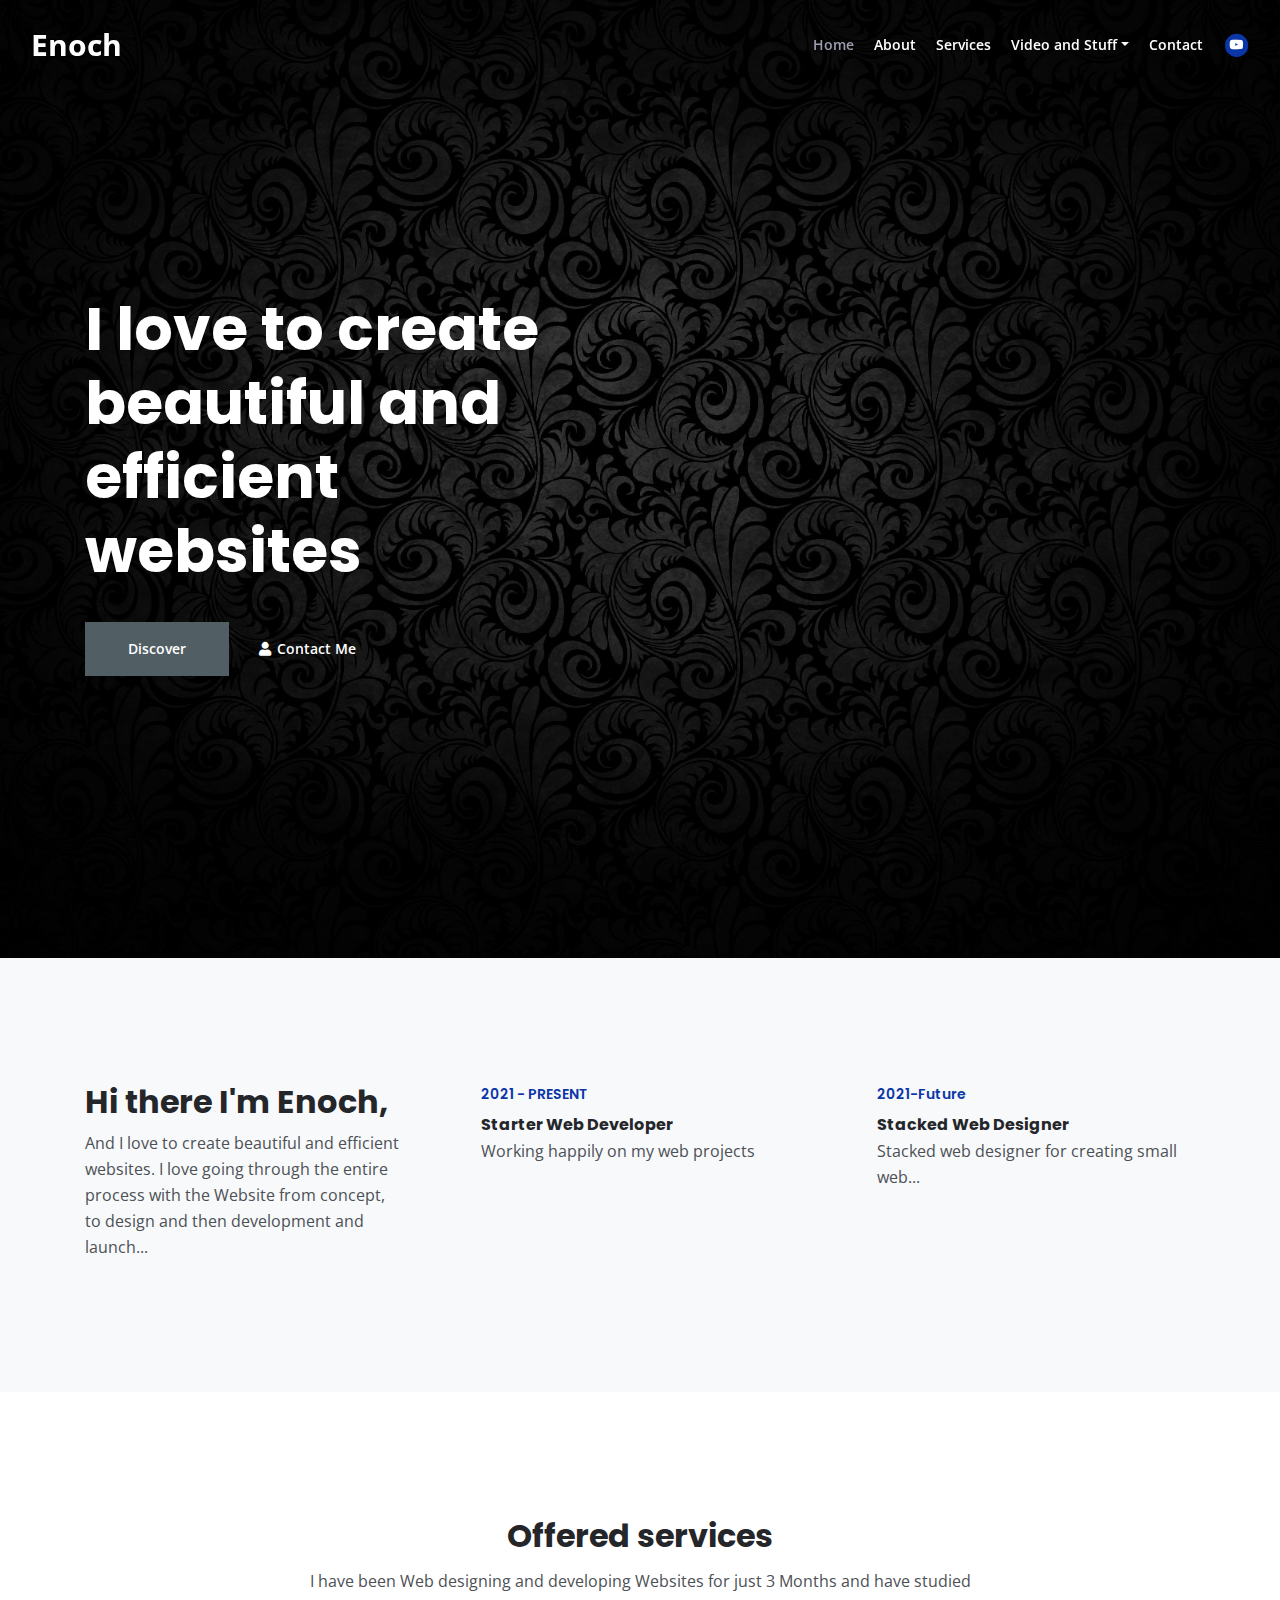
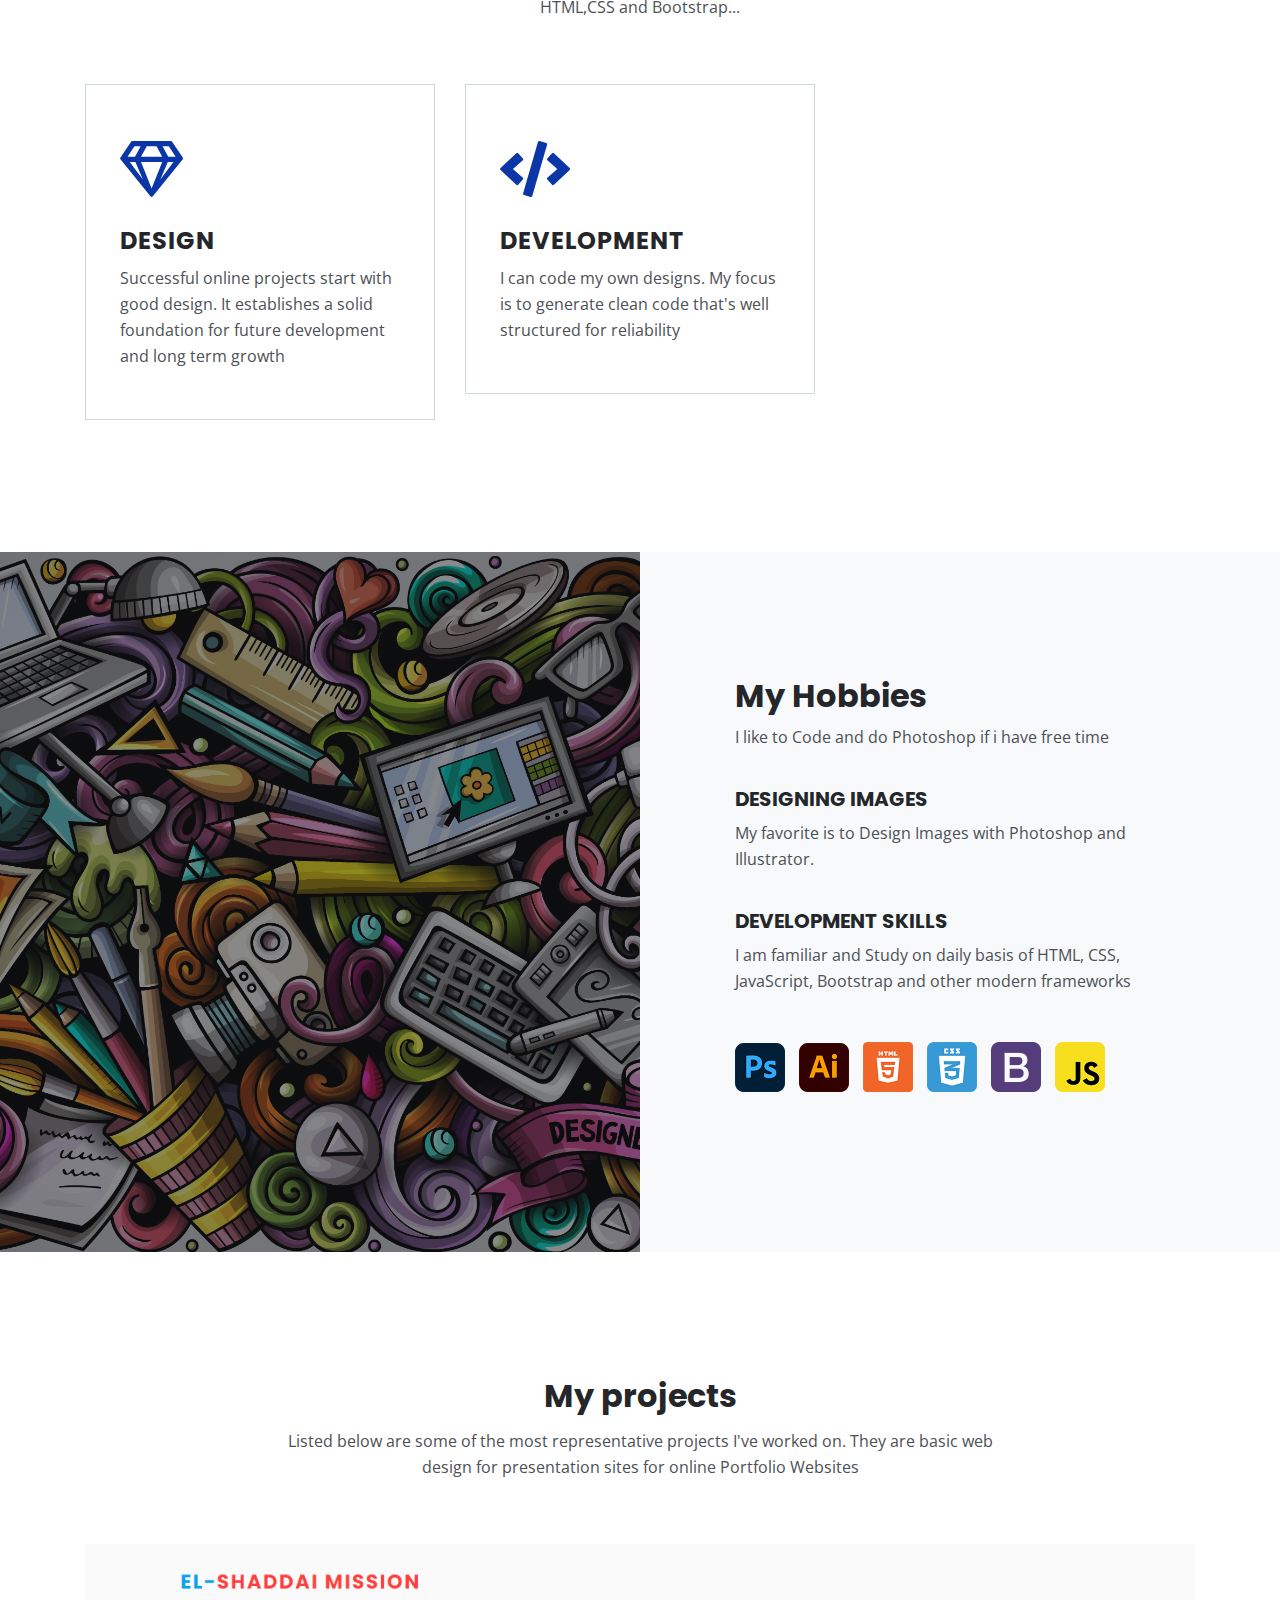
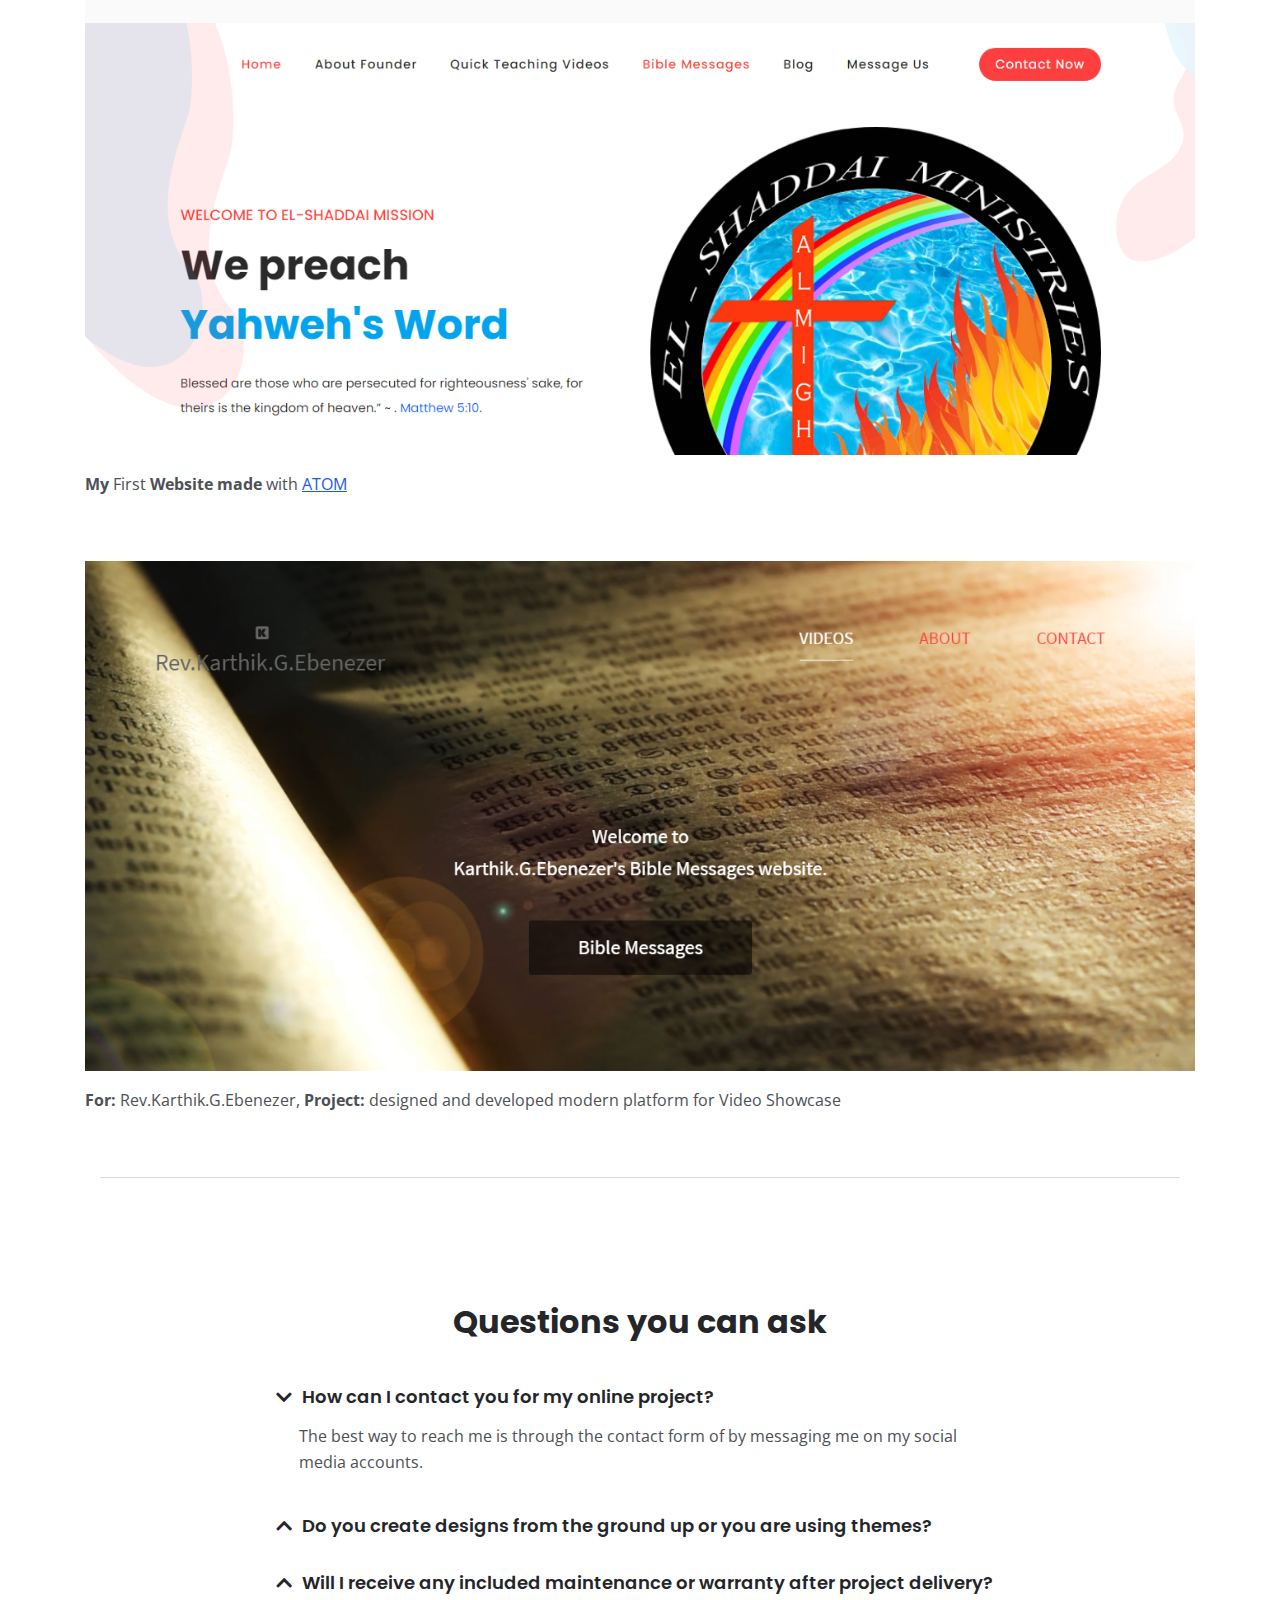
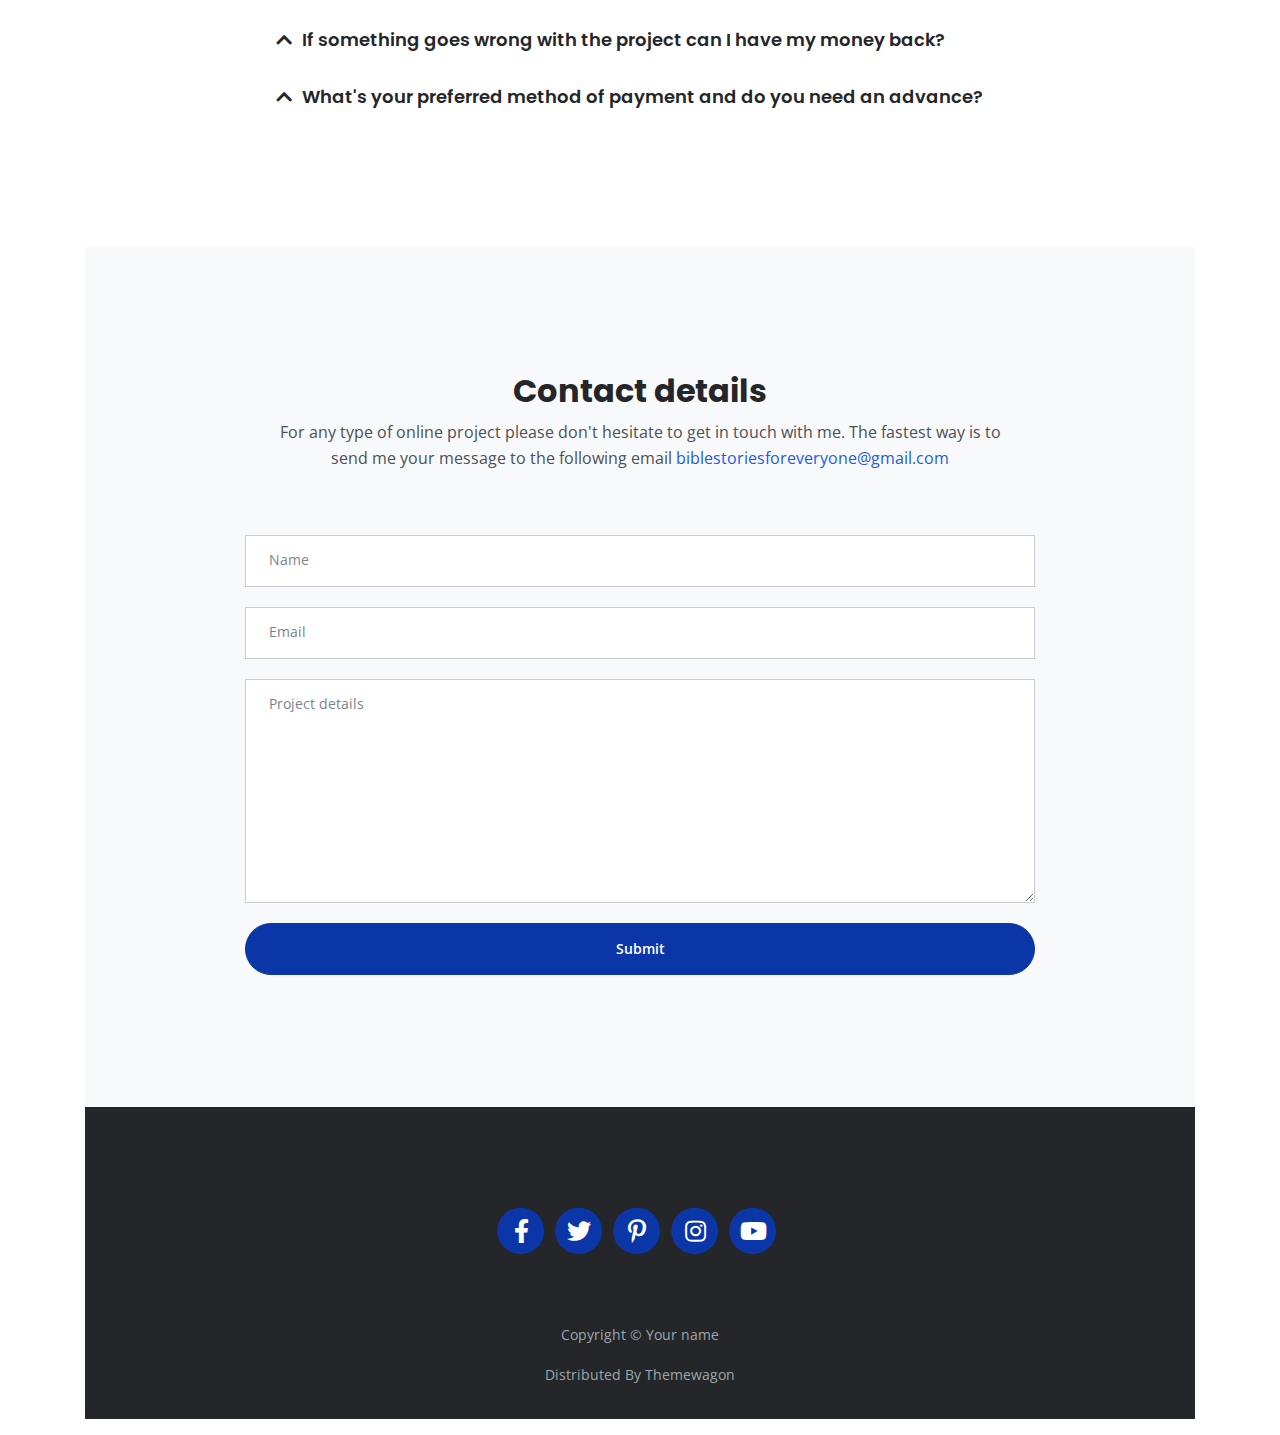
<file: Enoch/index.html>
<!DOCTYPE html>
<html lang="en">
<head>
    <meta charset="utf-8">
    <meta name="viewport" content="width=device-width, initial-scale=1, shrink-to-fit=no">

    <!-- SEO Meta Tags -->
    <meta name="description" content="Your description">
    <meta name="Enoch" content="Enoch's Web Design Showcase">

    <!-- OG Meta Tags to improve the way the post looks when you share the page on Facebook, Twitter, LinkedIn -->
	<meta property="og:site_name" content="" /> <!-- website name -->
	<meta property="og:site" content="" /> <!-- website link -->
	<meta property="og:title" content=""/> <!-- title shown in the actual shared post -->
	<meta property="og:description" content="" /> <!-- description shown in the actual shared post -->
	<meta property="og:image" content="" /> <!-- image link, make sure it's jpg -->
	<meta property="og:url" content="" /> <!-- where do you want your post to link to -->
	<meta name="twitter:card" content="summary_large_image"> <!-- to have large image post format in Twitter -->

    <!-- Webpage Title -->
    <title>Enoch</title>

    <!-- Styles -->
    <link rel="preconnect" href="https://fonts.gstatic.com">
    <link href="https://fonts.googleapis.com/css2?family=Open+Sans:ital,wght@0,400;0,600;0,700;1,400&family=Poppins:wght@600&display=swap" rel="stylesheet">
    <link href="css/bootstrap.css" rel="stylesheet">
    <link href="css/fontawesome-all.css" rel="stylesheet">
	<link href="css/styles.css" rel="stylesheet">

	<!-- Favicon  -->
    <link rel="icon" href="images/eno.png">
</head>
<body data-spy="scroll" data-target=".fixed-top">

    <!-- Navigation -->
    <nav class="navbar navbar-expand-lg fixed-top navbar-dark">
        <div class="container">


        <a class="navbar-brand logo-text page-scroll" href="index.html">Enoch</a>

            <button class="navbar-toggler p-0 border-0" type="button" data-toggle="offcanvas">
                <span class="navbar-toggler-icon"></span>
            </button>

            <div class="navbar-collapse offcanvas-collapse" id="navbarsExampleDefault">
                <ul class="navbar-nav ml-auto">
                    <li class="nav-item">
                        <a class="nav-link page-scroll" href="#header">Home <span class="sr-only">(current)</span></a>
                    </li>
                    <li class="nav-item">
                        <a class="nav-link page-scroll" href="#about">About</a>
                    </li>
                    <li class="nav-item">
                        <a class="nav-link page-scroll" href="#services">Services</a>
                    </li>
                    <li class="nav-item dropdown">
                        <a class="nav-link dropdown-toggle" href="#" id="dropdown01" data-toggle="dropdown" aria-haspopup="true" aria-expanded="false">Video and Stuff</a>
                        <div class="dropdown-menu" aria-labelledby="dropdown01">
                            <a class="dropdown-item page-scroll" href="https://www.youtube.com/channel/UCtFN_cab0DX2S39EDAM1g0g/videos">Videos</a>
                            <div class="dropdown-divider"></div>
                            <a class="dropdown-item page-scroll" href="project.html">Project Details</a>
                        </div>
                    </li>
                    <li class="nav-item">
                        <a class="nav-link page-scroll" href="#contact">Contact</a>
                    </li>
                </ul>
                <span class="nav-item social-icons">
                    <span class="fa-stack">
                        <a href="https://www.youtube.com/channel/UCtFN_cab0DX2S39EDAM1g0g">
                            <i class="fas fa-circle fa-stack-2x"></i>
                            <i class="fab fa-youtube fa-stack-1x"></i>
                        </a>
                    </span>
                </span>
            </div> <!-- end of navbar-collapse -->
        </div> <!-- end of container -->
    </nav> <!-- end of navbar -->
    <!-- end of navigation -->


    <!-- Header -->
    <header id="header" class="header">
        <div class="container">
            <div class="row">
                <div class="col-lg-6">
                    <div class="text-container">
                        <h1 class="h1-large">I love to create beautiful and efficient websites</h1>
                        <a class="btn-solid-lg page-scroll" href="#about">Discover</a>
                        <a class="btn-outline-lg page-scroll" href="#contact"><i class="fas fa-user"></i>Contact Me</a>
                    </div> <!-- end of text-container -->
                </div> <!-- end of col -->
            </div> <!-- end of row -->
        </div> <!-- end of container -->
    </header> <!-- end of header -->
    <!-- end of header -->


    <!-- About-->
    <div id="about" class="basic-1 bg-gray">
        <div class="container">
            <div class="row">
                <div class="col-lg-4">
                    <div class="text-container first">
                        <h2>Hi there I'm Enoch,</h2>
                        <p>And I love to create beautiful and efficient websites. I love going through the entire process with the Website from concept, to design and then development and launch...</p>
                    </div> <!-- end of text-container -->
                </div> <!-- end of col -->
                <div class="col-lg-4">
                    <div class="text-container second">
                        <div class="time">2021 - PRESENT</div>
                        <h6>Starter Web Developer</h6>
                        <p>Working happily on my web projects</p>
                    </div> <!-- end of text-container -->
                </div> <!-- end of col -->
                <div class="col-lg-4">
                    <div class="text-container third">
                        <div class="time">2021-Future</div>
                        <h6>Stacked Web Designer</h6>
                        <p>Stacked web designer for creating small web...</p>
                    </div>
                </div>
            </div>
        </div>
    </div>
    <!-- end of about -->


    <!-- Services -->
    <div id="services" class="basic-2">
        <div class="container">
            <div class="row">
                <div class="col-lg-12">
                    <h2 class="h2-heading">Offered services</h2>
                    <p class="p-heading">I have been Web designing and developing Websites for just 3 Months and have studied HTML,CSS and Bootstrap...</p>
                </div>
            </div>
            <div class="row">
                <div class="col-lg-4">
                    <div class="text-box">
                        <i class="far fa-gem"></i>
                        <h4>DESIGN</h4>
                        <p>Successful online projects start with good design. It establishes a solid foundation for future development and long term growth</p>
                    </div> <!-- end of text-box -->
                </div> <!-- end of col -->
                <div class="col-lg-4">
                    <div class="text-box">
                        <i class="fas fa-code"></i>
                        <h4>DEVELOPMENT</h4>
                        <p>I can code my own designs. My focus is to generate clean code that's well structured for reliability</p>
                    </div>
                </div>
            </div>
        </div>
    </div>
    <!-- end of services -->


    <!-- Details -->
	<div class="split">
		<div class="area-1">
		</div><!-- end of area-1 on same line and no space between comments to eliminate margin white space --><div class="area-2 bg-gray">
            <div class="container">
                <div class="row">
                    <div class="col-lg-12">

                        <!-- Text Container -->
                        <div class="text-container">
                            <h2>My Hobbies</h2>
                            <p>I like to Code and do Photoshop if i have free time</p>
                            <h5>DESIGNING IMAGES</h5>
                            <p>My favorite is to Design Images with Photoshop and Illustrator.</p>
                            <h5>DEVELOPMENT SKILLS</h5>
                            <p>I am familiar and Study on daily basis of HTML, CSS, JavaScript, Bootstrap and other modern frameworks</p>

                            <div class="icons-container">
                                <img src="images/details-icon-photoshop.png" alt="alternative">
                                <img src="images/details-icon-illustrator.png" alt="alternative">
                                <img src="images/details-icon-html.png" alt="alternative">
                                <img src="images/details-icon-css.png" alt="alternative">
                                <img src="images/details-icon-bootstrap.png" alt="alternative">
                                <img src="images/details-icon-javascript.png" alt="alternative">
                            </div>
                        </div>

                    </div>
                </div>
            </div>
		</div>
    </div>
    <!-- end of details -->


    <!-- Projects -->
    <div id="projects" class="basic-3">
        <div class="container">
            <div class="row">
                <div class="col-lg-12">
                    <h2 class="h2-heading">My projects</h2>
                    <p class="p-heading">Listed below are some of the most representative projects I've worked on. They are basic web design for presentation sites for online Portfolio Websites</p>
                </div>
            </div>
            <div class="row">
                <div class="col-lg-12">
                    <div class="text-container">
                        <div class="image-container">
                            <a href="project.html">
                                <img class="img-fluid" src="images/el-shaddai.png" alt="el-shaddai-mission.web">
                            </a>
                        </div>
                        <p><strong> My </strong> First <strong> Website made </strong> with <a class="blue" href="https://atom.io/"> ATOM </a> </p>
                    </div>
                    <div class="text-container">
                        <div class="image-container">
                            <a href="project.html">
                                <img class="img-fluid" src="images/karthik.png" alt="alternative">
                            </a>
                        </div>
                        <p><strong>For:</strong> Rev.Karthik.G.Ebenezer, <strong>Project:</strong> designed and developed modern platform for Video Showcase </p>
                    </div>


    <!-- Section Divider -->
    <div class="container">
        <div class="row">
            <div class="col-lg-12">
                <hr class="section-divider">
            </div> <!-- end of col -->
        </div> <!-- end of row -->
    </div> <!-- end of container -->
    <!-- end of section divider -->


    <!-- Questions -->
    <div class="accordion-1">
        <div class="container">
            <div class="row">
                <div class="col-lg-12">
                    <h2 class="h2-heading">Questions you can ask</h2>
                </div> <!-- end of col -->
            </div> <!-- end of row -->
            <div class="row">
                <div class="col-lg-12">

                    <div class="accordion" id="accordionExample">
                        <div class="card">
                            <div class="card-header" id="headingOne">
                                <button class="btn btn-link btn-block text-left" type="button" data-toggle="collapse" data-target="#collapseOne" aria-expanded="true" aria-controls="collapseOne">
                                    How can I contact you for my online project?
                                </button>
                            </div>
                            <div id="collapseOne" class="collapse show" aria-labelledby="headingOne" data-parent="#accordionExample">
                                <div class="card-body">
                                    The best way to reach me is through the contact form of by messaging me on my social media accounts.
                                </div>
                            </div>
                        </div>
                        <div class="card">
                            <div class="card-header" id="headingTwo">
                                <button class="btn btn-link btn-block text-left collapsed" type="button" data-toggle="collapse" data-target="#collapseTwo" aria-expanded="false" aria-controls="collapseTwo">
                                    Do you create designs from the ground up or you are using themes?
                                </button>
                            </div>
                            <div id="collapseTwo" class="collapse" aria-labelledby="headingTwo" data-parent="#accordionExample">
                                <div class="card-body">
                                    I do both and mostly i like to do from scratch, So that i can make my own Imaginary Designs and Concepts...
                                </div>
                            </div>
                        </div>
                        <div class="card">
                            <div class="card-header" id="headingThree">
                                <button class="btn btn-link btn-block text-left collapsed" type="button" data-toggle="collapse" data-target="#collapseThree" aria-expanded="false" aria-controls="collapseThree">
                                    Will I receive any included maintenance or warranty after project delivery?
                                </button>
                            </div>
                            <div id="collapseThree" class="collapse" aria-labelledby="headingThree" data-parent="#accordionExample">
                                <div class="card-body">
                                  Yes for 3 Months Long you get "Included Maintainence or Warranty" after project Delivery, But will need some Extra Money for that.
                                </div>
                            </div>
                        </div>
                        <div class="card">
                            <div class="card-header" id="headingFour">
                                <button class="btn btn-link btn-block text-left collapsed" type="button" data-toggle="collapse" data-target="#collapseFour" aria-expanded="false" aria-controls="collapseFour">
                                    If something goes wrong with the project can I have my money back?
                                </button>
                            </div>
                            <div id="collapseFour" class="collapse" aria-labelledby="headingFour" data-parent="#accordionExample">
                                <div class="card-body">
                                    Yes but under 2 to 3 Months if something goes Wrong or Corrupted, We will help or give you the Money Back.
                                </div>
                            </div>
                        </div>
                        <div class="card">
                            <div class="card-header" id="headingFive">
                                <button class="btn btn-link btn-block text-left collapsed" type="button" data-toggle="collapse" data-target="#collapseFive" aria-expanded="false" aria-controls="collapseFive">
                                    What's your preferred method of payment and do you need an advance?
                                </button>
                            </div>
                            <div id="collapseFive" class="collapse" aria-labelledby="headingFive" data-parent="#accordionExample">
                                <div class="card-body">
                                    The Method of Payment is Online Payment such as Debit or Credit Card, Yes, Need an Advance Payment.
                                </div>
                            </div>
                        </div>
                    </div> <!-- end of accordion -->

                </div> <!-- end of col -->
            </div> <!-- end of row -->
        </div> <!-- end of container -->
    </div> <!-- end of accordion-1 -->
    <!-- end of questions -->


    <!-- Contact -->
    <div id="contact" class="form-1 bg-gray">
        <div class="container">
            <div class="row">
                <div class="col-lg-12">
                    <h2>Contact details</h2>
                    <p class="p-heading">For any type of online project please don't hesitate to get in touch with me. The fastest way is to send me your message to the following email <a class="blue no-line" href="mailto:biblestoriesforeveryone@gmail.com">biblestoriesforeveryone@gmail.com</a></p>
                </div> <!-- end of col -->
            </div> <!-- end of row -->
            <div class="row">
                <div class="col-lg-12">

                    <!-- Contact Form -->
                    <form action="mailto:biblestoriesforeveryone@gmail.com" id="contactForm">
                        <div class="form-group">
                            <input type="text" class="form-control-input" id="cname" required>
                            <label class="label-control" for="cname">Name</label>
                        </div>
                        <div class="form-group">
                            <input type="email" class="form-control-input" id="cemail" required>
                            <label class="label-control" for="cemail">Email</label>
                        </div>
                        <div class="form-group">
                            <textarea class="form-control-textarea" id="cmessage" required></textarea>
                            <label class="label-control" for="cmessage">Project details</label>
                        </div>
                        <div class="form-group">
                            <button type="submit" class="form-control-submit-button">Submit</button>
                        </div>
                    </form>
                    <!-- end of contact form -->

                </div> <!-- end of col -->
            </div> <!-- end of row -->
        </div> <!-- end of container -->
    </div> <!-- end of form-1 -->
    <!-- end of contact -->


    <!-- Footer -->
    <div class="footer bg-gray">
        <div class="container">
            <div class="row">
                <div class="col-lg-12">
                    <div class="social-container">
                        <span class="fa-stack">
                            <a href="#your-link">
                                <i class="fas fa-circle fa-stack-2x"></i>
                                <i class="fab fa-facebook-f fa-stack-1x"></i>
                            </a>
                        </span>
                        <span class="fa-stack">
                            <a href="#your-link">
                                <i class="fas fa-circle fa-stack-2x"></i>
                                <i class="fab fa-twitter fa-stack-1x"></i>
                            </a>
                        </span>
                        <span class="fa-stack">
                            <a href="#your-link">
                                <i class="fas fa-circle fa-stack-2x"></i>
                                <i class="fab fa-pinterest-p fa-stack-1x"></i>
                            </a>
                        </span>
                        <span class="fa-stack">
                            <a href="#your-link">
                                <i class="fas fa-circle fa-stack-2x"></i>
                                <i class="fab fa-instagram fa-stack-1x"></i>
                            </a>
                        </span>
                        <span class="fa-stack">
                            <a href="#your-link">
                                <i class="fas fa-circle fa-stack-2x"></i>
                                <i class="fab fa-youtube fa-stack-1x"></i>
                            </a>
                        </span>
                    </div> <!-- end of social-container -->
                </div> <!-- end of col -->
            </div> <!-- end of row -->
        </div> <!-- end of container -->
    </div> <!-- end of footer -->
    <!-- end of footer -->


    <!-- Copyright -->
    <div class="copyright bg-gray">
        <div class="container">
            <div class="row">
                <div class="col-lg-12">
                    <p class="p-small">Copyright © <a class="no-line" href="#your-link">Your name</a></p>
                </div> <!-- end of col -->
            </div> <!-- enf of row -->
        </div> <!-- end of container -->

        <div class="container">
            <div class="row">
                <div class="col-lg-12">
                    <p class="p-small">Distributed By <a class="no-line" href="https://themewagon.com/">Themewagon</a></p>
                </div> <!-- end of col -->
            </div> <!-- enf of row -->
        </div> <!-- end of container -->

    </div> <!-- end of copyright -->
    <!-- end of copyright -->


    <!-- Scripts -->
    <script src="js/jquery.min.js"></script> <!-- jQuery for Bootstrap's JavaScript plugins -->
    <script src="js/bootstrap.min.js"></script> <!-- Bootstrap framework -->
    <script src="js/jquery.easing.min.js"></script> <!-- jQuery Easing for smooth scrolling between anchors -->
    <script src="js/scripts.js"></script> <!-- Custom scripts -->
</body>
</html>
</file>
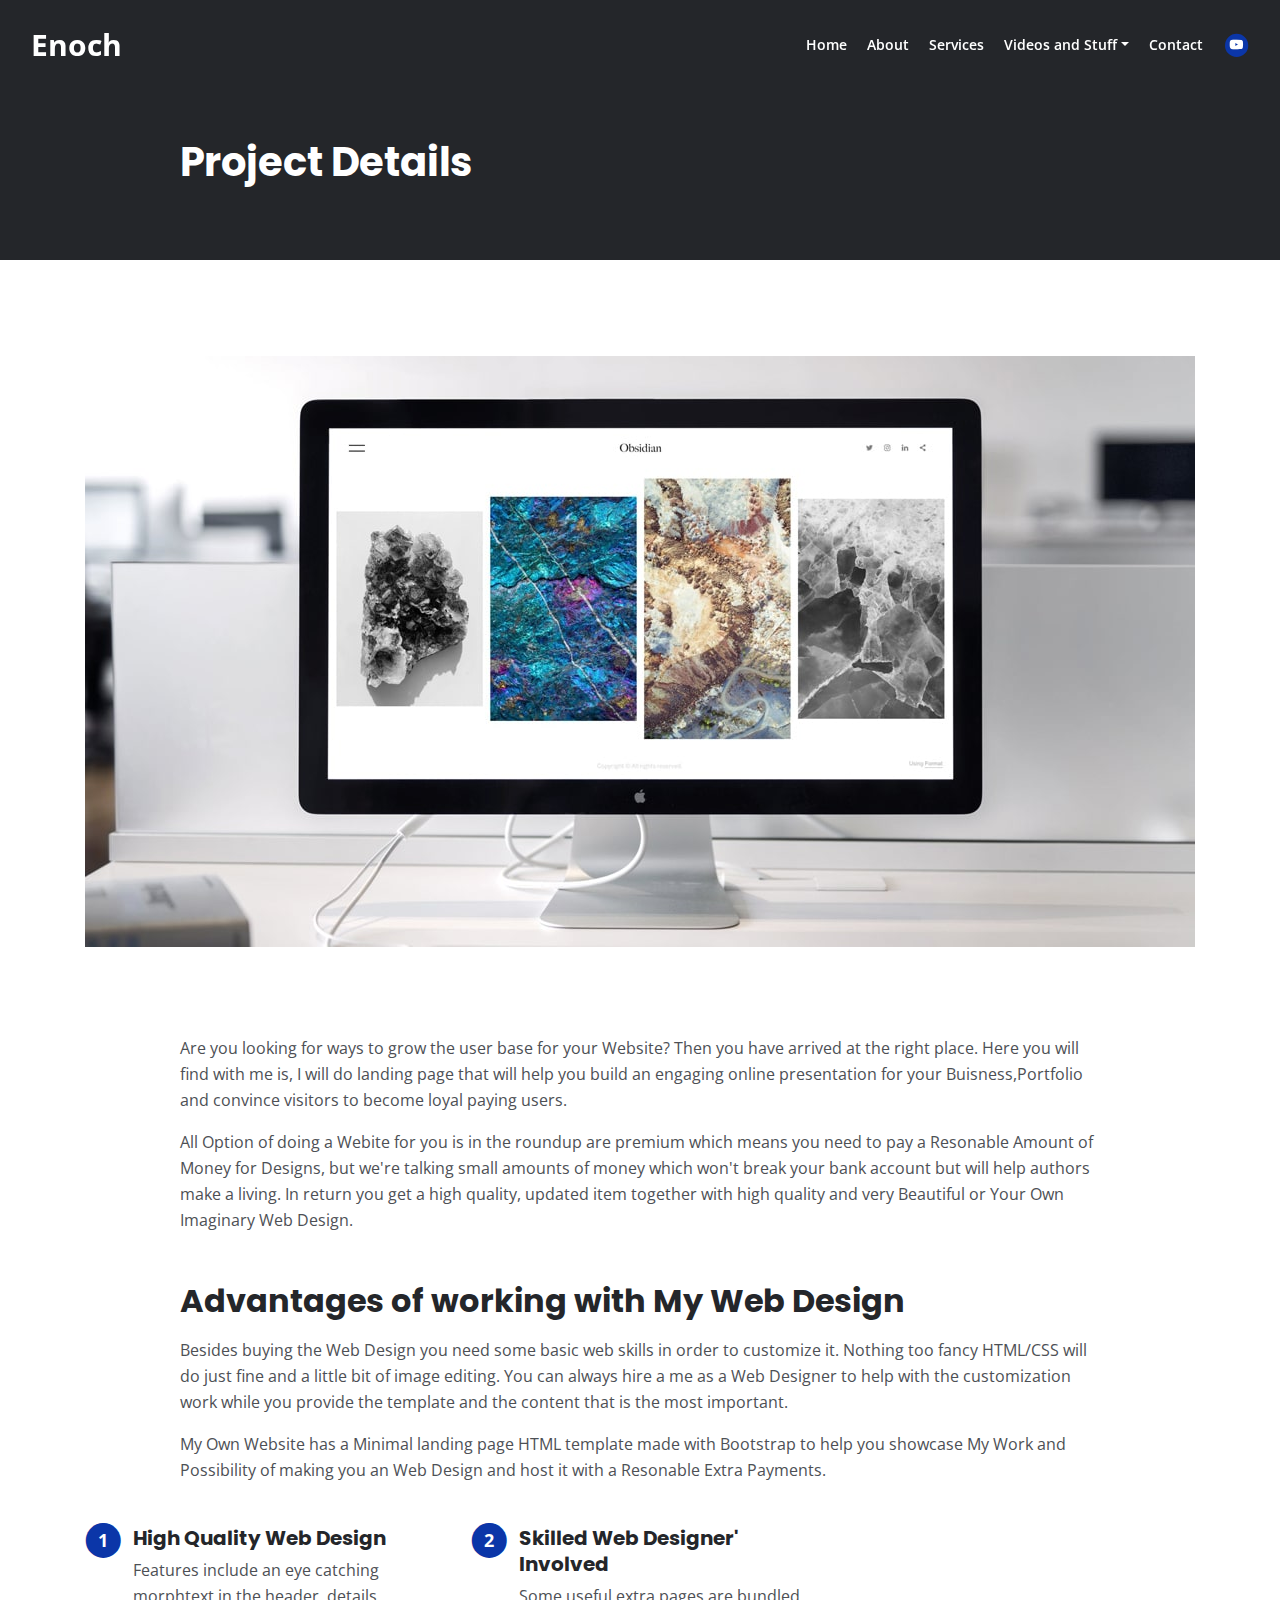
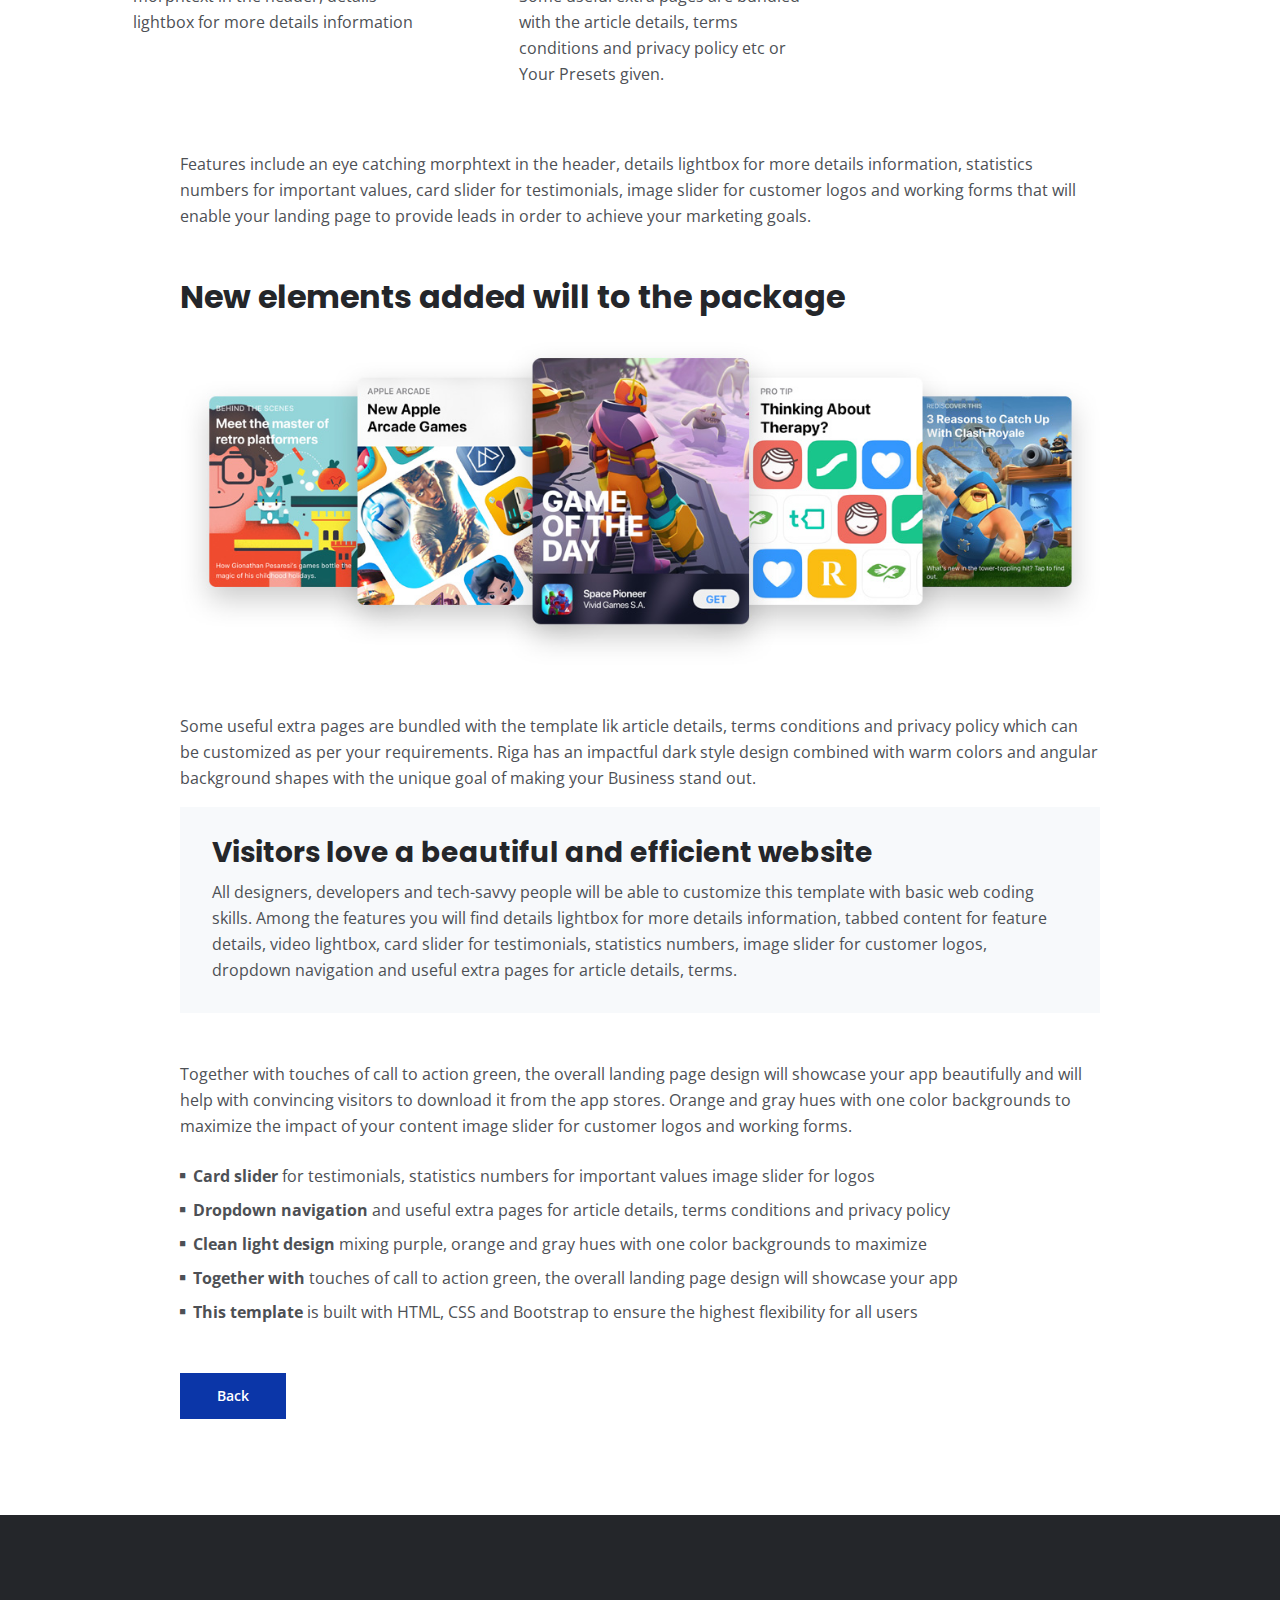
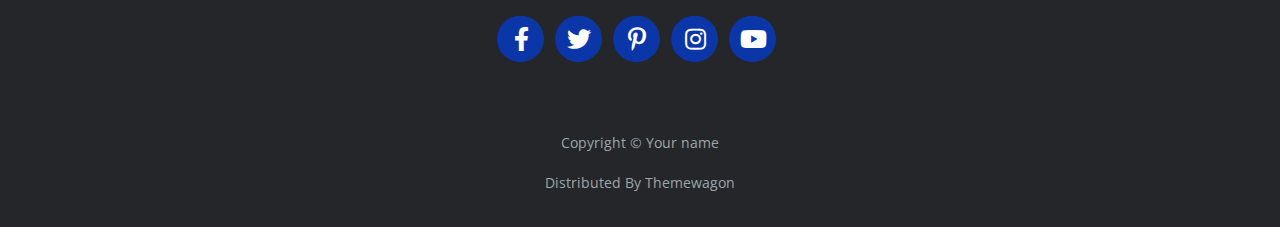
<file: Enoch/project.html>
<!DOCTYPE html>
<html lang="en">
<head>
    <meta charset="utf-8">
    <meta name="viewport" content="width=device-width, initial-scale=1, shrink-to-fit=no">

    <!-- SEO Meta Tags -->
    <meta name="description" content="Your description">
    <meta name="author" content="Your name">

    <!-- OG Meta Tags to improve the way the post looks when you share the page on Facebook, Twitter, LinkedIn -->
	<meta property="og:site_name" content="" /> <!-- website name -->
	<meta property="og:site" content="" /> <!-- website link -->
	<meta property="og:title" content=""/> <!-- title shown in the actual shared post -->
	<meta property="og:description" content="" /> <!-- description shown in the actual shared post -->
	<meta property="og:image" content="" /> <!-- image link, make sure it's jpg -->
	<meta property="og:url" content="" /> <!-- where do you want your post to link to -->
	<meta name="twitter:card" content="summary_large_image"> <!-- to have large image post format in Twitter -->

    <!-- Webpage Title -->
    <title>Project Details - Enoch</title>

    <!-- Styles -->
    <link rel="preconnect" href="https://fonts.gstatic.com">
    <link href="https://fonts.googleapis.com/css2?family=Open+Sans:ital,wght@0,400;0,600;0,700;1,400&family=Poppins:wght@600&display=swap" rel="stylesheet">
    <link href="css/bootstrap.css" rel="stylesheet">
    <link href="css/fontawesome-all.css" rel="stylesheet">
	<link href="css/styles.css" rel="stylesheet">

	<!-- Favicon  -->
    <link rel="icon" href="images/eno.jpg">
</head>
<body data-spy="scroll" data-target=".fixed-top">

    <!-- Navigation -->
    <nav class="navbar navbar-expand-lg fixed-top navbar-dark">
        <div class="container">


          <a class="navbar-brand logo-text page-scroll" href="index.html">Enoch</a>

            <button class="navbar-toggler p-0 border-0" type="button" data-toggle="offcanvas">
                <span class="navbar-toggler-icon"></span>
            </button>

            <div class="navbar-collapse offcanvas-collapse" id="navbarsExampleDefault">
                <ul class="navbar-nav ml-auto">
                    <li class="nav-item">
                        <a class="nav-link page-scroll" href="index.html#header">Home <span class="sr-only">(current)</span></a>
                    </li>
                    <li class="nav-item">
                        <a class="nav-link page-scroll" href="index.html#about">About</a>
                    </li>
                    <li class="nav-item">
                        <a class="nav-link page-scroll" href="index.html#services">Services</a>
                    </li>
                    <li class="nav-item dropdown">
                        <a class="nav-link dropdown-toggle" href="#" id="dropdown01" data-toggle="dropdown" aria-haspopup="true" aria-expanded="false">Videos and Stuff</a>
                        <div class="dropdown-menu" aria-labelledby="dropdown01">
                            <a class="dropdown-item page-scroll" href="project.html">Project Details</a>
                        </div>
                    </li>
                    <li class="nav-item">
                        <a class="nav-link page-scroll" href="index.html#contact">Contact</a>
                    </li>
                </ul>
                <span class="nav-item social-icons">
                    <span class="fa-stack">
                        <a href="https://www.youtube.com/channel/UCtFN_cab0DX2S39EDAM1g0g/featured">
                            <i class="fas fa-circle fa-stack-2x"></i>
                            <i class="fab fa-youtube fa-stack-1x"></i>
                        </a>
                    </span>
                </span>
            </div>
        </div>
    </nav>
    <!-- end of navigation -->


    <!-- Header -->
    <header class="ex-header">
        <div class="container">
            <div class="row">
                <div class="col-xl-10 offset-xl-1">
                    <h1>Project Details</h1>
                </div> <!-- end of col -->
            </div> <!-- end of row -->
        </div> <!-- end of container -->
    </header> <!-- end of ex-header -->
    <!-- end of header -->


    <!-- Basic -->
    <div class="ex-basic-1 pt-5 pb-5">
        <div class="container">
            <div class="row">
                <div class="col-lg-12">
                    <img class="img-fluid mt-5 mb-3" src="images/project-details-large.jpg" alt="alternative">
                </div> <!-- end of col -->
            </div> <!-- end of row -->
        </div> <!-- end of container -->
    </div> <!-- end of ex-basic-1 -->
    <!-- end of basic -->


    <!-- Basic -->
    <div class="ex-basic-1 pt-4">
        <div class="container">
            <div class="row">
                <div class="col-xl-10 offset-xl-1">
                    <p>Are you looking for ways to grow the user base for your Website? Then you have arrived at the right place. Here you will find with me is, I will do landing page that will help you build an engaging online presentation for your Buisness,Portfolio and convince visitors to become loyal paying users.</p>
                    <p class="mb-5">All Option of doing a Webite for you is in the roundup are premium which means you need to pay a Resonable Amount of Money for Designs, but we're talking small amounts of money which won't break your bank account but will help authors make a living. In return you get a high quality, updated item together with high quality and very Beautiful or Your Own Imaginary Web Design.</p>

                    <h2 class="mb-3">Advantages of working with My Web Design</h2>
                    <p>Besides buying the Web Design you need some basic web skills in order to customize it. Nothing too fancy HTML/CSS will do just fine and a little bit of image editing. You can always hire a me as a Web Designer to help with the customization work while you provide the template and the content that is the most important.</p>
                    <p class="mb-4">My Own Website has a Minimal landing page HTML template made with Bootstrap to help you showcase My Work and Possibility of making you an Web Design  and host it with a Resonable Extra Payments.</p>
                </div>
            </div>
        </div>
    </div>
    <!-- end of basic -->


    <!-- Cards -->
    <div class="ex-cards-1 pt-3 pb-3">
        <div class="container">
            <div class="row">
                <div class="col-lg-12">

                    <!-- Card -->
                    <div class="card">
                        <ul class="list-unstyled">
                            <li class="media">
                                <span class="fa-stack">
                                    <span class="fas fa-circle fa-stack-2x"></span>
                                    <span class="fa-stack-1x">1</span>
                                </span>
                                <div class="media-body">
                                    <h5>High Quality Web Design</h5>
                                    <p>Features include an eye catching morphtext in the header, details lightbox for more details information</p>
                                </div>
                            </li>
                        </ul>
                    </div> <!-- end of card -->
                    <!-- end of card -->

                    <!-- Card -->
                    <div class="card">
                        <ul class="list-unstyled">
                            <li class="media">
                                <span class="fa-stack">
                                    <span class="fas fa-circle fa-stack-2x"></span>
                                    <span class="fa-stack-1x">2</span>
                                </span>
                                <div class="media-body">
                                    <h5>Skilled Web Designer' Involved</h5>
                                    <p>Some useful extra pages are bundled with the article details, terms conditions and privacy policy etc or Your Presets given.</p>
                                </div>
                            </li>
                        </ul>
                    </div> <!-- end of card -->
                    <!-- end of card -->

                </div> <!-- end of col -->
            </div> <!-- end of row -->
        </div> <!-- end of container -->
    </div> <!-- end of ex-cards-1 -->
    <!-- end of cards -->


    <!-- Basic -->
    <div class="ex-basic-1 pt-3 pb-5">
        <div class="container">
            <div class="row">
                <div class="col-xl-10 offset-xl-1">
                    <p class="mb-5">Features include an eye catching morphtext in the header, details lightbox for more details information, statistics numbers for important values, card slider for testimonials, image slider for customer logos and working forms that will enable your landing page to provide leads in order to achieve your marketing goals.</p>

                    <h2 class="mb-4">New elements added will to the package</h2>
                    <img class="img-fluid mb-5" src="images/App Store.jpg" alt="alternative">
                    <p>Some useful extra pages are bundled with the template lik article details, terms conditions and privacy policy which can be customized as per your requirements. Riga has an impactful dark style design combined with warm colors and angular background shapes with the unique goal of making your Business stand out.</p>
                    <div class="text-box mb-5">
                        <h3>Visitors love a beautiful and efficient website</h3>
                        <p>All designers, developers and tech-savvy people will be able to customize this template with basic web coding skills. Among the features you will find details lightbox for more details information, tabbed content for feature details, video lightbox, card slider for testimonials, statistics numbers, image slider for customer logos, dropdown navigation and useful extra pages for article details, terms.</p>
                    </div> <!-- end of text-box -->
                    <p class="mb-4">Together with touches of call to action green, the overall landing page design will showcase your app beautifully and will help with convincing visitors to download it from the app stores. Orange and gray hues with one color backgrounds to maximize the impact of your content image slider for customer logos and working forms.</p>
                    <ul class="list-unstyled li-space-lg mb-5">
                        <li class="media">
                            <i class="fas fa-square"></i>
                            <div class="media-body"><strong>Card slider</strong> for testimonials, statistics numbers for important values image slider for logos</div>
                        </li>
                        <li class="media">
                            <i class="fas fa-square"></i>
                            <div class="media-body"><strong>Dropdown navigation</strong> and useful extra pages for article details, terms conditions and privacy policy</div>
                        </li>
                        <li class="media">
                            <i class="fas fa-square"></i>
                            <div class="media-body"><strong>Clean light design</strong> mixing purple, orange and gray hues with one color backgrounds to maximize</div>
                        </li>
                        <li class="media">
                            <i class="fas fa-square"></i>
                            <div class="media-body"><strong>Together with</strong> touches of call to action green, the overall landing page design will showcase your app</div>
                        </li>
                        <li class="media">
                            <i class="fas fa-square"></i>
                            <div class="media-body"><strong>This template</strong> is built with HTML, CSS and Bootstrap to ensure the highest flexibility for all users</div>
                        </li>
                    </ul>

                    <a class="btn-solid-reg mb-5" href="index.html">Back</a>
                </div> <!-- end of col -->
            </div> <!-- end of row -->
        </div> <!-- end of container -->
    </div> <!-- end of ex-basic-1 -->
    <!-- end of basic -->


    <!-- Footer -->
    <div class="footer bg-gray">
        <div class="container">
            <div class="row">
                <div class="col-lg-12">
                    <div class="social-container">
                        <span class="fa-stack">
                            <a href="#your-link">
                                <i class="fas fa-circle fa-stack-2x"></i>
                                <i class="fab fa-facebook-f fa-stack-1x"></i>
                            </a>
                        </span>
                        <span class="fa-stack">
                            <a href="#your-link">
                                <i class="fas fa-circle fa-stack-2x"></i>
                                <i class="fab fa-twitter fa-stack-1x"></i>
                            </a>
                        </span>
                        <span class="fa-stack">
                            <a href="#your-link">
                                <i class="fas fa-circle fa-stack-2x"></i>
                                <i class="fab fa-pinterest-p fa-stack-1x"></i>
                            </a>
                        </span>
                        <span class="fa-stack">
                            <a href="#your-link">
                                <i class="fas fa-circle fa-stack-2x"></i>
                                <i class="fab fa-instagram fa-stack-1x"></i>
                            </a>
                        </span>
                        <span class="fa-stack">
                            <a href="#your-link">
                                <i class="fas fa-circle fa-stack-2x"></i>
                                <i class="fab fa-youtube fa-stack-1x"></i>
                            </a>
                        </span>
                    </div> <!-- end of social-container -->
                </div> <!-- end of col -->
            </div> <!-- end of row -->
        </div> <!-- end of container -->
    </div> <!-- end of footer -->
    <!-- end of footer -->


    <!-- Copyright -->
    <div class="copyright bg-gray">
        <div class="container">
            <div class="row">
                <div class="col-lg-12">
                    <p class="p-small">Copyright © <a class="no-line" href="#your-link">Your name</a></p>
                </div> <!-- end of col -->
            </div> <!-- enf of row -->
        </div> <!-- end of container -->


        <div class="container">
            <div class="row">
                <div class="col-lg-12">
                    <p class="p-small">Distributed By <a class="no-line" href="https://themewagon.com/">Themewagon</a></p>
                </div> <!-- end of col -->
            </div> <!-- enf of row -->
        </div> <!-- end of container -->
    </div> <!-- end of copyright -->
    <!-- end of copyright -->


    <!-- Scripts -->
    <script src="js/jquery.min.js"></script> <!-- jQuery for Bootstrap's JavaScript plugins -->
    <script src="js/bootstrap.min.js"></script> <!-- Bootstrap framework -->
    <script src="js/jquery.easing.min.js"></script> <!-- jQuery Easing for smooth scrolling between anchors -->
    <script src="js/scripts.js"></script> <!-- Custom scripts -->
</body>
</html>
</file>
<file: Enoch/css/styles.css>
/* Description: Master CSS file */

/*****************************************
Table Of Contents:
- General Styles
- Navigation
- Header
- About
- Services
- Details
- Projects
- Works
- Testimonials
- Questions
- Contact
- Footer
- Copyright
- Back To Top Button
- Extra Pages
- Media Queries
******************************************/

/*****************************************
Colors:
- Backgrounds, navbar - black #24262a
- Backgrounds - light gray #f7f9fb
- Buttons, icons - blue #0b36a8
- Headings text - black #24262a
- Body text - dark gray #4d5055
******************************************/


/**************************/
/*     General Styles     */
/**************************/
body,
html {
    width: 100%;
	height: 100%;
}

body, p {
	color: #4d5055;
	font: 400 1rem/1.625rem "Open Sans", sans-serif;
}

h1 {
	color: #24262a;
	font-weight: 700;
	font-size: 2.5rem;
	line-height: 3.25rem;
	font-family: "Poppins"
}

h2 {
	color: #24262a;
	font-weight: 700;
	font-size: 2rem;
	line-height: 2.5rem;
	font-family: "Poppins"
}

h3 {
	color: #24262a;
	font-weight: 700;
	font-size: 1.75rem;
	line-height: 2.25rem;
	font-family: "Poppins"
}

h4 {
	color: #24262a;
	font-weight: 700;
	font-size: 1.5rem;
	line-height: 2rem;
	font-family: "Poppins"
}

h5 {
	color: #24262a;
	font-weight: 700;
	font-size: 1.25rem;
	line-height: 1.625rem;
	font-family: "Poppins"
}

h6 {
	color: #24262a;
	font-weight: 700;
	font-size: 1rem;
	line-height: 1.375rem;
	font-family: "Poppins"
}

.p-large {
	font-size: 1.125rem;
	line-height: 1.75rem;
}

.p-small {
	font-size: 0.875rem;
	line-height: 1.5rem;
}

.testimonial-text {
	font-style: italic;
}

.testimonial-author {
	font-weight: 700;
	font-size: 1rem;
	line-height: 1.5rem;
}

.li-space-lg li {
	margin-bottom: 0.5rem;
}

a {
	color: #4d5055;
	text-decoration: underline;
}

a:hover {
	color: #4d5055;
	text-decoration: underline;
}

.no-line {
	text-decoration: none;
}

.no-line:hover {
	text-decoration: none;
}

.blue {
	color: #2259ec;
}

.bg-gray {
	background-color: #f7f9fb;
}

.section-divider {
	display: block;
	height: 1px;
	margin: 0;
	border: none;
	background-color: #d3dae2;
}

.btn-solid-reg {
	display: inline-block;
	padding: 1.375rem 2.25rem 1.375rem 2.25rem;
	border: 1px solid #0b36a8;
	background-color: #0b36a8;
	color: #ffffff;
	font-weight: 600;
	font-size: 0.875rem;
	line-height: 0;
	text-decoration: none;
	transition: all 0.2s;
}

.btn-solid-reg:hover {
	background-color: transparent;
	color: #0b36a8;
	text-decoration: none;
}

.btn-solid-lg {
	display: inline-block;
	padding: 1.625rem 2.625rem 1.625rem 2.625rem;
	border: 1px solid #515E63;
	background-color: #515E63;
	color: #ffffff;
	font-weight: 600;
	font-size: 0.875rem;
	line-height: 0;
	text-decoration: none;
	transition: all 0.2s;
}

.btn-solid-lg:hover {
	background-color: transparent;
	color: #0b36a8; /* needs to stay here because of the color property of a tag */
	text-decoration: none;
}

.btn-outline-reg {
	display: inline-block;
	padding: 1.375rem 2.25rem 1.375rem 2.25rem;
	border: 1px solid #24262a;
	background-color: transparent;
	color: #24262a;
	font-weight: 600;
	font-size: 0.875rem;
	line-height: 0;
	text-decoration: none;
	transition: all 0.2s;
}

.btn-outline-reg:hover {
	background-color: #24262a;
	color: #ffffff;
	text-decoration: none;
}

.btn-outline-lg {
	display: inline-block;
	padding: 1.625rem 2.625rem 1.625rem 2.625rem;
	border: 1px solid #24262a;
	background-color: transparent;
	color: #24262a;
	font-weight: 600;
	font-size: 0.875rem;
	line-height: 0;
	text-decoration: none;
	transition: all 0.2s;
}

.btn-outline-lg:hover {
	background-color: #24262a;
	color: #ffffff;
	text-decoration: none;
}

.btn-outline-sm {
	display: inline-block;
	padding: 1rem 1.5rem 1rem 1.5rem;
	border: 1px solid #24262a;
	background-color: transparent;
	color: #24262a;
	font-weight: 600;
	font-size: 0.875rem;
	line-height: 0;
	text-decoration: none;
	transition: all 0.2s;
}

.btn-outline-sm:hover {
	background-color: #24262a;
	color: #ffffff;
	text-decoration: none;
}

.form-group {
	position: relative;
	margin-bottom: 1.25rem;
}

.label-control {
	position: absolute;
	top: 0.875rem;
	left: 1.5rem;
	color: #7d838a;
	opacity: 1;
	font-size: 0.875rem;
	line-height: 1.375rem;
	cursor: text;
	transition: all 0.2s ease;
}

.form-control-input:focus + .label-control,
.form-control-input.notEmpty + .label-control,
.form-control-textarea:focus + .label-control,
.form-control-textarea.notEmpty + .label-control {
	top: 0.125rem;
	color: #4d5055;
	opacity: 1;
	font-size: 0.75rem;
	font-weight: 700;
}

.form-control-input,
.form-control-select {
	display: block; /* needed for proper display of the label in Firefox, IE, Edge */
	width: 100%;
	padding-top: 1.125rem;
	padding-bottom: 0.125rem;
	padding-left: 1.5rem;
	border: 1px solid #cbcbd1;
	background-color: #ffffff;
	color: #4d5055;
	font-size: 0.875rem;
	line-height: 1.875rem;
	transition: all 0.2s;
	-webkit-appearance: none; /* removes inner shadow on form inputs on ios safari */
}

.form-control-select {
	padding-top: 0.5rem;
	padding-bottom: 0.5rem;
	height: 3.25rem;
	color: #7d838a;
}

select {
    /* you should keep these first rules in place to maintain cross-browser behavior */
    -webkit-appearance: none;
	-moz-appearance: none;
	-ms-appearance: none;
    -o-appearance: none;
    appearance: none;
    background-image: url('../images/down-arrow.png');
    background-position: 96% 50%;
    background-repeat: no-repeat;
    outline: none;
}

.form-control-textarea {
	display: block; /* used to eliminate a bottom gap difference between Chrome and IE/FF */
	width: 100%;
	height: 14rem; /* used instead of html rows to normalize height between Chrome and IE/FF */
	padding-top: 1.5rem;
	padding-left: 1.3125rem;
	border: 1px solid #cbcbd1;
	background-color: #ffffff;
	color: #4d5055;
	font-size: 0.875rem;
	line-height: 1.5rem;
	transition: all 0.2s;
}

.form-control-input:focus,
.form-control-select:focus,
.form-control-textarea:focus {
	border: 1px solid #a1a1a1;
	outline: none; /* Removes blue border on focus */
}

.form-control-input:hover,
.form-control-select:hover,
.form-control-textarea:hover {
	border: 1px solid #a1a1a1;
}

.checkbox {
	font-size: 0.75rem;
	line-height: 1.25rem;
}

input[type='checkbox'] {
	vertical-align: -10%;
	margin-right: 0.5rem;
}

.form-control-submit-button {
	display: inline-block;
	width: 100%;
	height: 3.25rem;
	border: 1px solid #0b36a8;
	border-radius: 32px;
	background-color: #0b36a8;
	color: #ffffff;
	font-weight: 600;
	font-size: 0.875rem;
	line-height: 0;
	cursor: pointer;
	transition: all 0.2s;
}

.form-control-submit-button:hover {
	border: 1px solid #24262a;
	background-color: transparent;
	color: #24262a;
}


/**********************/
/*     Navigation     */
/**********************/
.navbar {
	background-color: #24262a;
	font-weight: 600;
	font-size: 0.875rem;
	line-height: 0.875rem;
	box-shadow: 0 1px 6px 0 rgba(0, 0, 0, 0.025);
}

.navbar .navbar-brand {
	padding-top: 0.125rem;
	padding-bottom: 0.125rem;
}

.navbar .logo-image img {
    width: 118px;
	height: 36px;
}

.navbar .logo-text {
	color: #ffffff;
	font-weight: 700;
	font-size: 1.875rem;
	line-height: 1rem;
	text-decoration: none;
}

.offcanvas-collapse {
	position: fixed;
	top: 3.25rem; /* adjusts the height between the top of the page and the offcanvas menu */
	bottom: 0;
	left: 100%;
	width: 100%;
	padding-right: 1rem;
	padding-left: 1rem;
	overflow-y: auto;
	visibility: hidden;
	background-color: #24262a;
	transition: visibility .3s ease-in-out, -webkit-transform .3s ease-in-out;
	transition: transform .3s ease-in-out, visibility .3s ease-in-out;
	transition: transform .3s ease-in-out, visibility .3s ease-in-out, -webkit-transform .3s ease-in-out;
}

.offcanvas-collapse.open {
	visibility: visible;
	-webkit-transform: translateX(-100%);
	transform: translateX(-100%);
}

.navbar .navbar-nav {
	margin-top: 0.75rem;
	margin-bottom: 0.5rem;
}

.navbar .nav-item .nav-link {
	padding-top: 0.625rem;
	padding-bottom: 0.625rem;
	color: #ffffff;
	text-decoration: none;
	transition: all 0.2s ease;
}

.navbar .nav-item.dropdown.show .nav-link,
.navbar .nav-item .nav-link:hover,
.navbar .nav-item .nav-link.active {
	color: #9c9ead;
}

/* Dropdown Menu */
.navbar .dropdown .dropdown-menu {
	animation: fadeDropdown 0.2s; /* required for the fade animation */
}

@keyframes fadeDropdown {
    0% {
        opacity: 0;
    }

    100% {
        opacity: 1;
	}
}

.navbar .dropdown-menu {
	margin-top: 0.5rem;
	margin-bottom: 0.5rem;
	border: none;
	background-color: #24262a;
}

.navbar .dropdown-item {
	padding-top: 0.5rem;
	padding-bottom: 0.5rem;
	color: #ffffff;
	font-weight: 600;
	font-size: 0.875rem;
	line-height: 0.875rem;
	text-decoration: none;
}

.navbar .dropdown-item:hover {
	background-color: #24262a;
	color: #9c9ead;
}

.navbar .dropdown-divider {
	width: 100%;
	height: 1px;
	margin: 0.5rem auto 0.5rem auto;
	border: none;
	background-color: #505050;
}
/* end of dropdown menu */

.navbar .fa-stack {
	width: 2em;
	margin-right: 0.25rem;
	font-size: 0.75rem;
}

.navbar .fa-stack-2x {
	color: #0b36a8;
	transition: all 0.2s ease;
}

.navbar .fa-stack-1x {
	color: #ffffff;
	transition: all 0.2s ease;
}

.navbar .fa-stack:hover .fa-stack-2x {
	color: #ffffff;
}

.navbar .fa-stack:hover .fa-stack-1x {
	color: #0b36a8;
}

.navbar .navbar-toggler {
	padding: 0;
	border: none;
	font-size: 1.25rem;
}


/******************/
/*     Header     */
/******************/
.header {
	padding-top: 7rem;
	padding-bottom: 5.5rem;
	background: linear-gradient(rgba(0, 0, 0, 0.1), rgba(0, 0, 0, 0.1)), url('../images/header-background.jpg') center center no-repeat;
	background-size: cover;
	text-align: center;
}

.header .h1-large {
	margin-bottom: 1.75rem;
	color: #ffffff;
}

.header .btn-solid-lg:hover {
	border: 1px solid #ffffff;
	color: #ffffff;
}

.header .btn-outline-lg {
	padding: 1.625rem 1.625rem 1.625rem 1.625rem;
	border: none;
	color: #ffffff;
}

.header .btn-outline-lg:hover {
	background: transparent;
	color: #9c9ead;
	text-decoration: none;
}

.header .btn-outline-lg .fas {
	margin-right: 0.375rem;
}


/*****************/
/*     About     */
/*****************/
.basic-1 {
	padding-top: 7.75rem;
	padding-bottom: 5.25rem;
}

.basic-1 .text-container {
	margin-bottom: 3rem;
}

.basic-1 .time {
	margin-bottom: 0.5rem;
	color: #0b36a8;
	font-weight: 600;
	font-size: 0.875rem;
	line-height: 1.5rem;
	font-family: "Poppins";
}

.basic-1 h6 {
	margin-bottom: 0.125rem;
}


/********************/
/*     Services     */
/********************/
.basic-2 {
	padding-top: 7.75rem;
	padding-bottom: 5.25rem;
}

.basic-2 .h2-heading {
	margin-bottom: 0.75rem;
	text-align: center;
}

.basic-2 .p-heading {
	margin-bottom: 4rem;
	text-align: center;
}

.basic-2 .text-box {
	margin-bottom: 3rem;
	padding: 3.5rem 1rem 2.125rem 1rem;
	border: 1px solid #cfd7de;
}

.basic-2 .fas,
.basic-2 .far {
	margin-bottom: 1.75rem;
	color: #0b36a8;
	font-size: 3.5rem;
}

.basic-2 h4 {
	letter-spacing: 1px;
}


/*******************/
/*     Details     */
/*******************/
.split .area-1 {
	height: 430px;
	background: linear-gradient(to bottom right, rgba(25, 26, 29, 0.5), rgba(25, 26, 29, 0.5)), url('../images/details-background.jpg') center center no-repeat;
	background-size: cover;
}

.split .area-2 {
	padding-top: 7.75rem;
	padding-bottom: 7.75rem;
}

.split p {
	margin-bottom: 2.25rem;
}

.split .icons-container {
	margin-top: 3rem;
}

.split .icons-container img {
	width: 50px;
	margin-right: 0.625rem;
	margin-bottom: 0.75rem;
}


/********************/
/*     Projects     */
/********************/
.basic-3 {
	padding-top: 7.75rem;
	padding-bottom: 1rem;
}

.basic-3 .h2-heading {
	margin-bottom: 0.75rem;
	text-align: center;
}

.basic-3 .p-heading {
	margin-bottom: 4rem;
	text-align: center;
}

.basic-3 .text-container {
	margin-bottom: 4rem;
}

.basic-3 .image-container {
	margin-bottom: 1rem;
}

/* Hover Animation */
.basic-3 .image-container {
	overflow: hidden;
	margin-right: auto;
	margin-left: auto;
}

.basic-3 .image-container img {
	margin: 0;
	transition: all 0.2s;
}

.basic-3 .image-container:hover img {
	-moz-transform: scale(1.1);
	-webkit-transform: scale(1.1);
	transform: scale(1.1);
}
/* end of hover animation */


/*****************/
/*     Works     */
/*****************/
.basic-4 {
	padding-bottom: 1rem;
}

.basic-4 .text-container {
	margin-bottom: 4rem;
}

.basic-4 .image-container {
	margin-bottom: 1rem;
}

/* Hover Animation */
.basic-4 .image-container {
	overflow: hidden;
	margin-right: auto;
	margin-left: auto;
}

.basic-4 .image-container img {
	margin: 0;
	transition: all 0.2s;
}

.basic-4 .image-container:hover img {
	-moz-transform: scale(1.15);
	-webkit-transform: scale(1.15);
	transform: scale(1.15);
}
/* end of hover animation */


/************************/
/*     Testimonials     */
/************************/
.cards-1 {
	padding-top: 3rem;
	padding-bottom: 3.875rem;
}

.cards-1 .h2-heading {
	margin-bottom: 3rem;
	text-align: center;
}

.cards-1 .card {
	margin-bottom: 4rem;
	border: none;
}

.cards-1 .card-body {
	padding: 0;
	text-align: center;
}

.cards-1 .testimonial-text {
	margin-bottom: 1.625rem;
}

.cards-1 img {
	display: inline-block;
	width: 60px;
	margin-bottom: 0.875rem;
	border-radius: 50%;
}

.cards-1 .text {
	margin-top: 0.375rem;
}

.cards-1 .testimonial-author {
	color: #24262a;
}

.cards-1 .testimonial-author,
.cards-1 .occupation {
	font-size: 0.875rem;
	line-height: 1.375rem;
}


/*********************/
/*     Questions     */
/*********************/
.accordion-1 {
	padding-top: 7.75rem;
	padding-bottom: 6.75rem;
}

.accordion-1 .h2-heading {
	margin-bottom: 2.5rem;
	text-align: center;
}

.accordion-1 .card {
	margin-bottom: 1.75rem;
	border: none;
}

.accordion-1 .card-header {
	padding: 0;
	border: none;
	background-color: transparent;
}

.accordion-1 .card button {
	padding: 0;
	color: #24262a;
	font-weight: 600;
	font-size: 1.125rem;
	line-height: 1.75rem;
	font-family: 'Poppins';
}

.accordion-1 .card button:hover {
	text-decoration: none;
}

.accordion-1 .card button:before {
	float: left;
	margin-right: 0.625rem;
	font-family: 'Font Awesome 5 Free';
	font-weight: 900;
	content: "\f078";
	transition: all 0.2s;
}

.accordion-1 .card button.collapsed:before {
	-webkit-transform: rotate(180deg);
	-moz-transform: rotate(180deg);
	transform: rotate(180deg);
}

.accordion-1 .card-body {
	padding: 0.75rem 1.5rem 0.5rem 1.5rem;
}


/*******************/
/*     Contact     */
/*******************/
.form-1 {
	padding-top: 7.75rem;
	padding-bottom: 7rem;
	text-align: center;
}

.form-1 .h2-heading {
	margin-bottom: 0.75rem;
	text-align: center;
}

.form-1 .p-heading {
	margin-bottom: 4rem;
}


/******************/
/*     Footer     */
/******************/
.footer {
	padding-top: 6.25rem;
	padding-bottom: 2rem;
	background-color: #24262a;
	text-align: center;
}

.footer a {
	text-decoration: none;
}

.footer .fa-stack {
	width: 2em;
	margin-bottom: 1.25rem;
	margin-right: 0.375rem;
	font-size: 1.5rem;
}

.footer .fa-stack .fa-stack-1x {
    color: #ffffff;
	transition: all 0.2s ease;
}

.footer .fa-stack .fa-stack-2x {
	color: #0b36a8;
	transition: all 0.2s ease;
}

.footer .fa-stack:hover .fa-stack-1x {
	color: #0b36a8;
}

.footer .fa-stack:hover .fa-stack-2x {
    color: #ffffff;
}


/*********************/
/*     Copyright     */
/*********************/
.copyright {
	padding-top: 1rem;
	padding-bottom: 1rem;
	background-color: #24262a;
	text-align: center;
}

.copyright .p-small {
	color: #9da6ac;
	text-align: center;
}

.copyright a {
	color: #9da6ac;
}


/******************************/
/*     Back To Top Button     */
/******************************/
a.back-to-top {
	position: fixed;
	z-index: 999;
	right: 12px;
	bottom: 12px;
	display: none;
	width: 42px;
	height: 42px;
	border-radius: 30px;
	background: #3a424d url("../images/up-arrow.png") no-repeat center 47%;
	background-size: 18px 18px;
	text-indent: -9999px;
}

a:hover.back-to-top {
	background-color: #0b36a8;
}


/***********************/
/*     Extra Pages     */
/***********************/
.ex-header {
	padding-top: 8.5rem;
	padding-bottom: 4rem;
	background-color: #24262a;
}

.ex-header h1 {
	color: #ffffff;
}

.ex-basic-1 .list-unstyled .fas {
	font-size: 0.375rem;
	line-height: 1.625rem;
}

.ex-basic-1 .list-unstyled .media-body {
	margin-left: 0.5rem;
}

.ex-basic-1 .text-box {
	padding: 1.25rem 1.25rem 0.5rem 1.25rem;
	background-color: #f7f9fb;
}

.ex-cards-1 .card {
	border: none;
	background-color: transparent;
}

.ex-cards-1 .card .fa-stack {
	width: 2em;
	font-size: 1.125rem;
}

.ex-cards-1 .card .fa-stack-2x {
	color: #0b36a8;
}

.ex-cards-1 .card .fa-stack-1x {
	color: #ffffff;
	font-weight: 700;
	line-height: 2.125rem;
}

.ex-cards-1 .card .list-unstyled .media-body {
	margin-left: 0.75rem;
}

.ex-cards-1 .card .list-unstyled .media-body h5 {
	margin-top: 0.125rem;
	margin-bottom: 0.375rem;
}


/*************************/
/*     Media Queries     */
/*************************/
/* Min-width 768px */
@media (min-width: 768px) {

	/* Header */
	.header {
		padding-top: 11rem;
		padding-bottom: 9rem;
	}
	/* end of header */


	/* Services */
	.basic-2 .text-box {
		padding-right: 2.125rem;
		padding-left: 2.125rem;
	}
	/* end of services */


	/* Extra Pages */
	.ex-basic-1 .text-box {
		padding: 1.75rem 2rem 0.875rem 2rem;
	}
	/* end of extra pages */
}
/* end of min-width 768px */


/* Min-width 992px */
@media (min-width: 992px) {

	/* General Styles */
	.h2-heading {
		width: 35.25rem;
		margin-right: auto;
		margin-left: auto;
	}

	.p-heading {
		width: 46rem;
		margin-right: auto;
		margin-left: auto;
	}
	/* end of general styles */


	/* Navigation */
	.navbar {
		padding-top: 1.75rem;
		background-color: transparent;
		box-shadow: none;
		transition: all 0.2s;
	}

	.navbar.top-nav-collapse {
		padding-top: 0.5rem;
		padding-top: 0.5rem;
		background-color: #24262a;
		box-shadow: 0 3px 6px 0 rgba(0, 0, 0, 0.025);
	}

	.offcanvas-collapse {
		position: static;
		top: auto;
		bottom: auto;
		left: auto;
		width: auto;
		padding-right: 0;
		padding-left: 0;
		background-color: transparent;
		overflow-y: visible;
		visibility: visible;
	}

	.offcanvas-collapse.open {
		-webkit-transform: none;
		transform: none;
	}

	.navbar .navbar-nav {
		margin-top: 0;
		margin-bottom: 0;
	}

	.navbar .nav-item .nav-link {
		padding-right: 0.625rem;
		padding-left: 0.625rem;
	}

	.navbar .dropdown-menu {
		margin-top: 0.25rem;
		box-shadow: 0 3px 3px 1px rgba(0, 0, 0, 0.08);
	}

	.navbar .dropdown-divider {
		width: 90%;
	}

	.navbar .social-icons {
		margin-left: 0.5rem;
	}

	.navbar .fa-stack {
		margin-right: 0;
		margin-left: 0.25rem;
	}
	/* end of navigation */


	/* Header */
	.header {
		padding-top: 15rem;
		padding-bottom: 14rem;
		text-align: left;
	}
	/* end of header */


	/* Details */
	.split {
		height: 760px;
	}

	.split .area-1 {
		height: 100%;
		width: 50%;
		display: inline-block;
	}

	.split .area-2 {
		height: 100%;
		width: 50%;
		display: inline-block;
		vertical-align: top;
	}

	.split .text-container {
		width: 400px;
		margin-left: 3rem;
	}
	/* end of details */


	/* Testimonials */
	.cards-1 .card {
		display: inline-block;
		width: 290px;
		vertical-align: top;
	}

	.cards-1 .card:nth-of-type(3n+2) {
		margin-right: 1.5rem;
		margin-left: 1.5rem;
	}

	.cards-1 .card-body {
		text-align: left;
	}

	.cards-1 .details {
		display: flex;
		align-items: flex-start;
	}

	.cards-1 .details .text {
		flex-direction: column;
	}

	.cards-1 .details img {
		margin-right: 1.125rem;
	}
	/* end of testimonials */


	/* Accordion */
	.accordion-1 .accordion {
		width: 730px;
		margin-right: auto;
		margin-left: auto;
	}
	/* end of accordion */


	/* Contact */
	.form-1 form {
		width: 790px;
		margin-right: auto;
		margin-left: auto;
	}
	/* end of contact */


	/* Extra Pages */
	.ex-cards-1 .card {
		display: inline-block;
		width: 296px;
		vertical-align: top;
	}

	.ex-cards-1 .card:nth-of-type(3n+2) {
		margin-right: 1rem;
		margin-left: 1rem;
	}
	/* end of extra pages */
}
/* end of min-width 992px */


/* Min-width 1200px */
@media (min-width: 1200px) {

	/* General Styles */
	.h1-large {
		font-size: 3.75rem;
		line-height: 4.625rem;
	}
	/* end of general styles */


	/* Navigation */
	.navbar .container {
		max-width: 1330px;
	}
	/* end of navigation */


	/* Header */
	.header {
		padding-top: 18.25rem;
		padding-bottom: 17.25rem;
	}
	/* end of header */


	/* About */
	.basic-1 .text-container.first {
		margin-right: 2rem;
	}

	.basic-1 .text-container.second {
		margin-right: 1rem;
		margin-left: 1rem;
	}

	.basic-1 .text-container.third {
		margin-left: 2rem;
	}
	/* end of about */


	/* Details */
	.split {
		height: 700px;
	}

	.split .text-container {
		width: 460px;
		margin-left: 5rem;
	}
	/* end of details */


	/* Testimonials */
	.cards-1 .card {
		width: 338px;
	}

	.cards-1 .card:nth-of-type(3n+2) {
		margin-right: 2.625rem;
		margin-left: 2.625rem;
	}
	/* end of testimonials */


	/* Extra Pages */
	.ex-cards-1 .card {
		width: 336px;
	}

	.ex-cards-1 .card:nth-of-type(3n+2) {
		margin-right: 2.875rem;
		margin-left: 2.875rem;
	}
	/* end of extra pages */
}
/* end of min-width 1200px */
</file>
